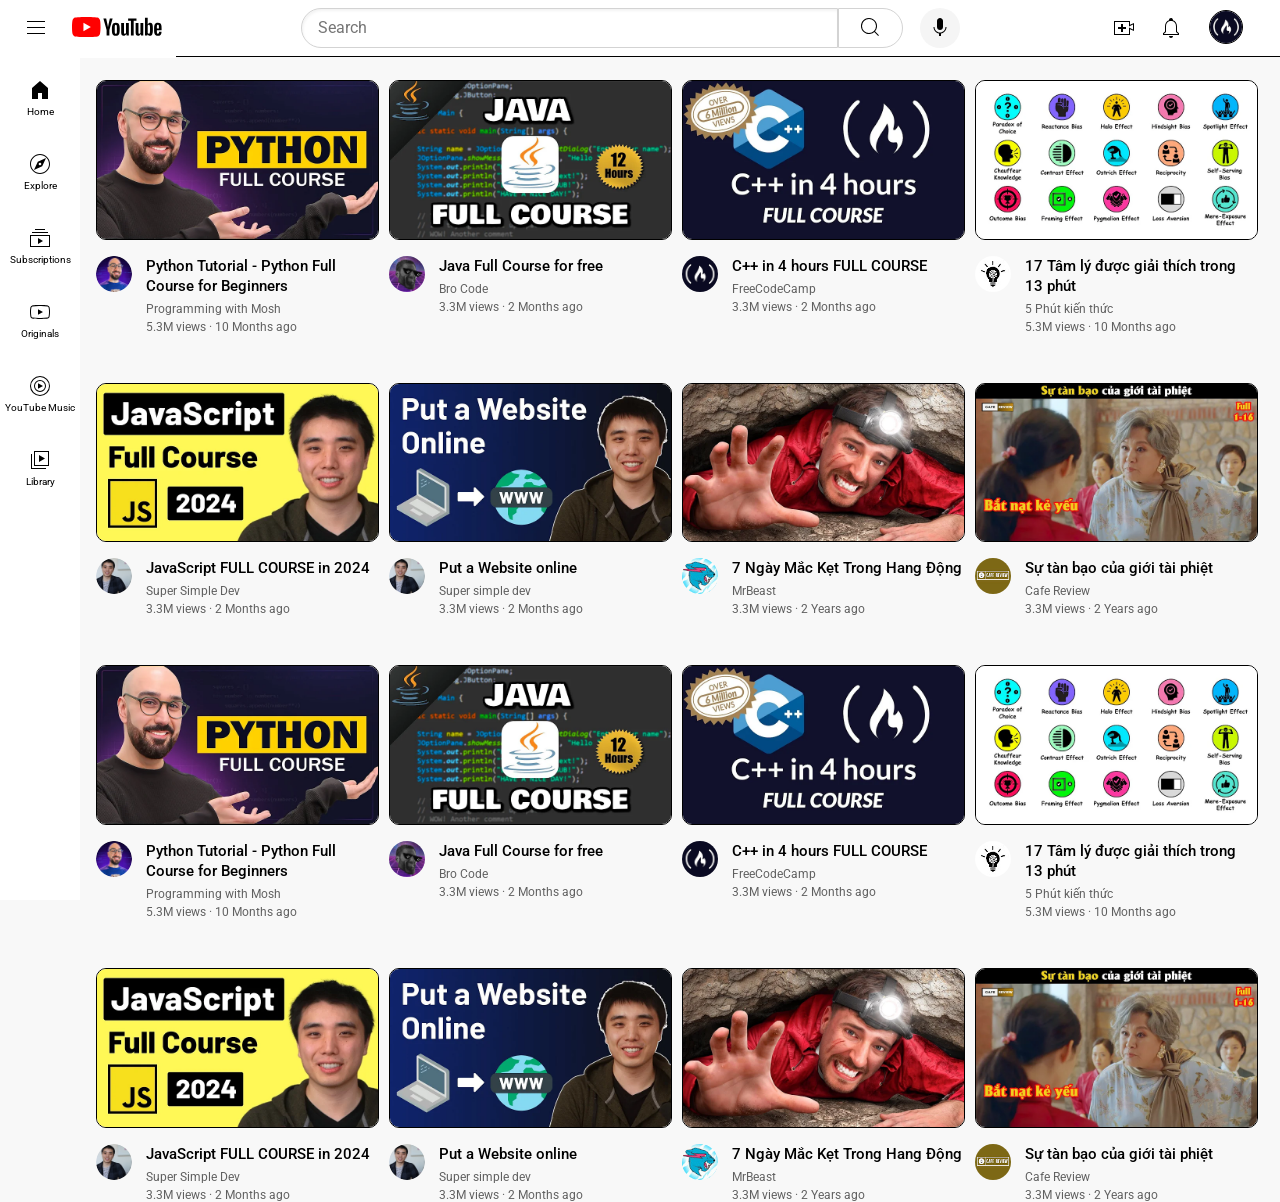
<file: youtube-clone/youtube.html>
<!DOCTYPE html>

<html lang="en"> 
  <head>
    <title>Youtube</title>
    <meta charset="UTF-8">
    <link rel="preconnect" href="https://fonts.googleapis.com">
    <link rel="preconnect" href="https://fonts.gstatic.com" crossorigin>
    <link rel="stylesheet" href="https://fonts.googleapis.com/css2?family=Roboto:wght@400;500;700&display=swap">
    <link rel="stylesheet" href="styles/general.css">
    <link rel="stylesheet" href="styles/header.css">
    <link rel="stylesheet" href="styles/video.css">
    <link rel="stylesheet" href="styles/sidebar.css">
  </head>

  <body>


    <header class="header">
      <div class="nav-bar-left-section">
        <button class="hamburger-menu-button">
          <img class="hamburger-menu" src="icons/header/hamburger-menu.svg">
        </button>
        <button class="youtube-logo-button" title="Youtube Home Page">
          <img class="youtube-logo" src="icons/header/youtube-logo.svg">
        </button>
      </div>

      <div class="nav-bar-middle-section">
        <input class="search-bar" type="text" placeholder="Search">
        <button class="search-button" title="Search">
          <img class="search-icon" src="icons/header/search.svg">
        </button>
        <button class="voice-search-button" title="Search By Voice">          
          <img class="voice-search-icon" src="icons/header/voice-search-icon.svg">
        </button>
      </div>

      <div class="nav-bar-right-section">
        <button class="upload-button">  
          <img class="upload-icon" src="icons/header/upload.svg">
        </button>
        <button class="notifications-button">
          <img class="notifications-icon" src="icons/header/notifications.svg">
        </button>
        <button class="current-user-picture-button">
          <img class="current-user-picture" src="author-avatar/free-code-camp.jpg">
        </button>
      </div>

      <!-- <div class="category-list">
        <button class="category-button active">All</button>
        <button class="category-button">Website</button>
        <button class="category-button">Music</button>
        <button class="category-button">Gaming</button>
        <button class="category-button">Node.js</button>
        <button class="category-button">JavaScript</button>
        <button class="category-button">React.js</button>
        <button class="category-button">TypeScript</button>
        <button class="category-button">Coding</button>
        <button class="category-button">Next.js</button>
        <button class="category-button">Data analysis</button>
        <button class="category-button">Web design</button>
        <button class="category-button">HTML</button>
        <button class="category-button">Tailwind</button>
        <button class="category-button">CSS</button>
        <button class="category-button">Express.js</button>
      </div> -->
    </header>
    

    <nav class="sidebar">
      <div class="sidebar-link">
        <img src="icons/old-sidebar-icon/home.svg">
        <div>Home</div>
      </div>
      <div class="sidebar-link">
        <img src="icons/old-sidebar-icon/explore.svg">
        <div>Explore</div>
      </div>
      <div class="sidebar-link">
        <img src="icons/old-sidebar-icon/subscriptions.svg">
        <div>Subscriptions</div>
      </div>
      <div class="sidebar-link">
        <img src="icons/old-sidebar-icon/originals.svg">
        <div>Originals</div>
      </div>
      <div class="sidebar-link">
        <img src="icons/old-sidebar-icon/youtube-music.svg">
        <div>YouTube Music</div>
      </div>
      <div class="sidebar-link">
        <img src="icons/old-sidebar-icon/library.svg">
        <div>Library</div>
      </div>
      
    </nav>

    <main>


      <section class="video-grid">
        <div class="video-preview">
          <div class="thumbnail-row">
            <img class="video-thumbnail" src="thumbnails/python-fullcourse-thumbnails.webp">
          </div>
    
          <div class="info-row">
            <div class="chanel-avatar">
              <img class="author-avatar" src="author-avatar/programming-with-mosh.jpg">
            </div>
            <div class="video-info">
              <p class="video-title">
                Python Tutorial - Python Full Course for Beginners
              </p>
              <p class="chanel-name">
                Programming with Mosh
              </p>
              <p class="video-stats">
                5.3M views &#183; 10 Months ago
              </p>
            </div>
          </div>
        </div>
        
        <div class="video-preview">
          <div class="thumbnail-row">
            <img class="video-thumbnail" src="thumbnails/java-full-course-thumbnails.webp">
          </div>
    
          <div class="info-row">
            <div class="chanel-avatar">
              <img class="author-avatar" src="author-avatar/bro-code.jpg">
            </div>
            <div class="video-info">
              <p class="video-title">
                Java Full Course for free
              </p>
              <p class="chanel-name">
                Bro Code
              </p>
              <p class="video-stats">
                3.3M views &#183; 2 Months ago
              </p>
            </div>
          </div>
        </div>
    
        <div class="video-preview">
          <div class="thumbnail-row">
            <img class="video-thumbnail" src="thumbnails/cpp-full-course-for-free.webp">
          </div>
    
          <div class="info-row">
            <div class="chanel-avatar">
              <img class="author-avatar" src="author-avatar/free-code-camp.jpg">
            </div>
            <div class="video-info">
              <p class="video-title">
                C++ in 4 hours FULL COURSE
              </p>
              <p class="chanel-name">
                FreeCodeCamp
              </p>
              <p class="video-stats">
                3.3M views &#183; 2 Months ago
              </p>
            </div>
          </div>
        </div>
    
        <div class="video-preview">
          <div class="thumbnail-row">
            <img class="video-thumbnail" src="thumbnails/moi-bay-tam-ly-duoc-giai-thich-trong-13-phut.webp">
          </div>
    
          <div class="info-row">
            <div class="chanel-avatar">
              <img class="author-avatar" src="author-avatar/5-phut-kien-thuc.jpg">
            </div>
            <div class="video-info">
              <p class="video-title">
                17 Tâm lý được giải thích trong 13 phút
              </p>
              <p class="chanel-name">
                5 Phút kiến thức
              </p>
              <p class="video-stats">
                5.3M views &#183; 10 Months ago
              </p>
            </div>
          </div>
        </div>
        
        <div class="video-preview">
          <div class="thumbnail-row">
            <img class="video-thumbnail" src="thumbnails/js-full-course-2024.webp">
          </div>
    
          <div class="info-row">
            <div class="chanel-avatar">
              <img class="author-avatar" src="author-avatar/super-simple-dev.jpg">
            </div>
            <div class="video-info">
              <p class="video-title">
                JavaScript FULL COURSE in 2024
              </p>
              <p class="chanel-name">
                Super Simple Dev
              </p>
              <p class="video-stats">
                3.3M views &#183; 2 Months ago
              </p>
            </div>
          </div>
        </div>
    
        <div class="video-preview">
          <div class="thumbnail-row">
            <img class="video-thumbnail" src="thumbnails/put-a-website-online.webp">
          </div>
    
          <div class="info-row">
            <div class="chanel-avatar">
              <img class="author-avatar" src="author-avatar/super-simple-dev.jpg">
            </div>
            <div class="video-info">
              <p class="video-title">
                Put a Website online
              </p>
              <p class="chanel-name">
                Super simple dev
              </p>
              <p class="video-stats">
                3.3M views &#183; 2 Months ago
              </p>
            </div>
          </div>
        </div>
    
        <div class="video-preview">
          <div class="thumbnail-row">
            <img class="video-thumbnail" src="thumbnails/7-ngay-mac-ket-trong-hang-dong.webp">
          </div>
    
          <div class="info-row">
            <div class="chanel-avatar">
              <img class="author-avatar" src="author-avatar/mr-beast.jpg">
            </div>
            <div class="video-info">
              <p class="video-title">
                7 Ngày Mắc Kẹt Trong Hang Động
              </p>
              <p class="chanel-name">
                MrBeast
              </p>
              <p class="video-stats">
                3.3M views &#183;  2 Years ago
              </p>
            </div>
          </div>
        </div>
    
        <div class="video-preview">
          <div class="thumbnail-row">
            <img class="video-thumbnail" src="thumbnails/su-tan-bao-cua-gioi-tai-phiet.webp">
          </div>
    
          <div class="info-row">
            <div class="chanel-avatar">
              <img class="author-avatar" src="author-avatar/cafe-review.jpg">
            </div>
            <div class="video-info">
              <p class="video-title">
                Sự tàn bạo của giới tài phiệt
              </p>
              <p class="chanel-name">
                Cafe Review
              </p>
              <p class="video-stats">
                3.3M views &#183;  2 Years ago
              </p>
            </div>
          </div>
        </div>
        <div class="video-preview">
          <div class="thumbnail-row">
            <img class="video-thumbnail" src="thumbnails/python-fullcourse-thumbnails.webp">
          </div>
    
          <div class="info-row">
            <div class="chanel-avatar">
              <img class="author-avatar" src="author-avatar/programming-with-mosh.jpg">
            </div>
            <div class="video-info">
              <p class="video-title">
                Python Tutorial - Python Full Course for Beginners
              </p>
              <p class="chanel-name">
                Programming with Mosh
              </p>
              <p class="video-stats">
                5.3M views &#183; 10 Months ago
              </p>
            </div>
          </div>
        </div>
        
        <div class="video-preview">
          <div class="thumbnail-row">
            <img class="video-thumbnail" src="thumbnails/java-full-course-thumbnails.webp">
          </div>
    
          <div class="info-row">
            <div class="chanel-avatar">
              <img class="author-avatar" src="author-avatar/bro-code.jpg">
            </div>
            <div class="video-info">
              <p class="video-title">
                Java Full Course for free
              </p>
              <p class="chanel-name">
                Bro Code
              </p>
              <p class="video-stats">
                3.3M views &#183; 2 Months ago
              </p>
            </div>
          </div>
        </div>
    
        <div class="video-preview">
          <div class="thumbnail-row">
            <img class="video-thumbnail" src="thumbnails/cpp-full-course-for-free.webp">
          </div>
    
          <div class="info-row">
            <div class="chanel-avatar">
              <img class="author-avatar" src="author-avatar/free-code-camp.jpg">
            </div>
            <div class="video-info">
              <p class="video-title">
                C++ in 4 hours FULL COURSE
              </p>
              <p class="chanel-name">
                FreeCodeCamp
              </p>
              <p class="video-stats">
                3.3M views &#183; 2 Months ago
              </p>
            </div>
          </div>
        </div>
    
        <div class="video-preview">
          <div class="thumbnail-row">
            <img class="video-thumbnail" src="thumbnails/moi-bay-tam-ly-duoc-giai-thich-trong-13-phut.webp">
          </div>
    
          <div class="info-row">
            <div class="chanel-avatar">
              <img class="author-avatar" src="author-avatar/5-phut-kien-thuc.jpg">
            </div>
            <div class="video-info">
              <p class="video-title">
                17 Tâm lý được giải thích trong 13 phút
              </p>
              <p class="chanel-name">
                5 Phút kiến thức
              </p>
              <p class="video-stats">
                5.3M views &#183; 10 Months ago
              </p>
            </div>
          </div>
        </div>
        
        <div class="video-preview">
          <div class="thumbnail-row">
            <img class="video-thumbnail" src="thumbnails/js-full-course-2024.webp">
          </div>
    
          <div class="info-row">
            <div class="chanel-avatar">
              <img class="author-avatar" src="author-avatar/super-simple-dev.jpg">
            </div>
            <div class="video-info">
              <p class="video-title">
                JavaScript FULL COURSE in 2024
              </p>
              <p class="chanel-name">
                Super Simple Dev
              </p>
              <p class="video-stats">
                3.3M views &#183; 2 Months ago
              </p>
            </div>
          </div>
        </div>
    
        <div class="video-preview">
          <div class="thumbnail-row">
            <img class="video-thumbnail" src="thumbnails/put-a-website-online.webp">
          </div>
    
          <div class="info-row">
            <div class="chanel-avatar">
              <img class="author-avatar" src="author-avatar/super-simple-dev.jpg">
            </div>
            <div class="video-info">
              <p class="video-title">
                Put a Website online
              </p>
              <p class="chanel-name">
                Super simple dev
              </p>
              <p class="video-stats">
                3.3M views &#183; 2 Months ago
              </p>
            </div>
          </div>
        </div>
    
        <div class="video-preview">
          <div class="thumbnail-row">
            <img class="video-thumbnail" src="thumbnails/7-ngay-mac-ket-trong-hang-dong.webp">
          </div>
    
          <div class="info-row">
            <div class="chanel-avatar">
              <img class="author-avatar" src="author-avatar/mr-beast.jpg">
            </div>
            <div class="video-info">
              <p class="video-title">
                7 Ngày Mắc Kẹt Trong Hang Động
              </p>
              <p class="chanel-name">
                MrBeast
              </p>
              <p class="video-stats">
                3.3M views &#183;  2 Years ago
              </p>
            </div>
          </div>
        </div>
    
        <div class="video-preview">
          <div class="thumbnail-row">
            <img class="video-thumbnail" src="thumbnails/su-tan-bao-cua-gioi-tai-phiet.webp">
          </div>
    
          <div class="info-row">
            <div class="chanel-avatar">
              <img class="author-avatar" src="author-avatar/cafe-review.jpg">
            </div>
            <div class="video-info">
              <p class="video-title">
                Sự tàn bạo của giới tài phiệt
              </p>
              <p class="chanel-name">
                Cafe Review
              </p>
              <p class="video-stats">
                3.3M views &#183;  2 Years ago
              </p>
            </div>
          </div>
        </div>
      </section>
    </main>
  </body>
</html>
</file>
<file: youtube-clone/styles/general.css>
p {
  font-family: Roboto, Arial;
  margin-top: 0px;
  margin-bottom: 0px;
  margin-left: 0px;
  margin-right: 0px;
}

body {
  font-family: Roboto, Arial;
  margin: 0;
  padding-top: 80px;
  padding-left: 96px;
  padding-right: 24px;
  background-color: rgb(248, 248, 248);
}
</file>
<file: youtube-clone/styles/header.css>
.header {
  height: 56px;
  padding-left: 16px;
  padding-right: 16px;

  display: flex;
  flex-direction: row;
  justify-content: space-between;
  position: fixed;
  top: 0;
  left: 0;
  right: 0;
  z-index: 100px;

  background-color: white;
  border-bottom-width: 1px;
  border-bottom-style: solid;
  /* border-bottom-color: rgb(228, 228, 228); */
}

.nav-bar-left-section {
  display: flex;
  align-items: center;

  width: 169px;
  height: 56px;
}

.hamburger-menu-button {
  width: 40px;
  height: 40px;

  padding-top: 8px;
  padding-bottom: 8px;
  padding-left: 8px;
  padding-right: 8px;

  border: none;
  background-color: white;
  cursor: pointer;
}

.hamburger-menu-button:hover {
  border: none;
  border-radius: 24px;
  background-color: rgb(224, 224, 224);;
}

.hamburger-menu {
  width: 24px;
  height: 24px;
}


.youtube-logo-button {
  padding-top: 18px;
  padding-bottom: 18px;
  padding-left: 16px;
  padding-right: 14px;

  border: none;
  background-color: white;
  cursor: pointer;
}

.youtube-logo {
  width: 90px;
  height: 20px;
}

.nav-bar-middle-section {
  flex: 1;
  display: flex;
  align-items: center;

  max-width: 732px;
  height: 56px;
  /* background-color: lightpink; */
}

.search-bar {
  flex: 1;

  max-width: 515px;
  height: 36px;

  font-size: 16px;
  font-weight: 400;
  line-height: 24px;

  padding-left: 16px;
  padding-right: 4px;

  margin-left: 32px;

  border-width: 1px;
  border-style: solid;
  border-color: rgb(211, 211, 211);
  border-top-left-radius: 20px;
  border-bottom-left-radius: 20px;
  box-shadow: inset 1px 2px 3px rgba(0, 0, 0, 0.05);
}

.search-bar::placeholder {
  font-family: Roboto, Arial;
  font-size: 16px;
}

.search-button {
  width: 65px;
  height: 40px;

  padding-top: 1px;
  padding-bottom: 1px;
  padding-left: 6px;
  padding-right: 6px;

  margin-right: 17px;

  border-width: 1px;
  border-style: solid;
  border-color: rgb(211, 211, 211);
  border-top-right-radius: 20px;
  border-bottom-right-radius: 20px;

  background-color:rgb(255, 255, 255);
  cursor: pointer;
}

.search-button:hover,
.voice-search-button:hover {
  background-color: rgb(224, 224, 224);
}

.search-icon {
  height: 24px;
  width: 24px;
  /* margin-top: 4px; */
}

.voice-search-button {
  width: 40px;
  height: 40px;

  border-radius: 20px;
  border: none;
  background-color: rgb(245, 245, 245);
  cursor: pointer;
}

.voice-search-icon {
  width: 24px;
  height: 24px;
}

.nav-bar-right-section {
  width: 150px;
  display: flex;
  align-items: center;
  justify-content: space-between;
  flex-shrink: 0;
  margin-left: 20px;
  margin-right: 10px;

  /* background-color: lightblue; */
}

.upload-button {
  width: 40px;
  height: 40px;

  padding-top: 8px;
  padding-bottom: 8px;
  padding-left: 8px;
  padding-right: 8px;

  border: none;
  background-color: white;
  
  /* margin-right: 6px; */
  cursor: pointer;
}

.upload-icon {
  width: 24px;
  height: 24px;

}

.notifications-button {
  width: 40px;
  height: 40px;

  padding-top: 8px;
  padding-bottom: 8px;
  padding-left: 8px;
  padding-right: 8px;

  border: none;
  background-color: white;

  /* margin-right: 6px; */
  cursor: pointer;
}

.notifications-icon {
  width: 24px;
  height: 24px;
}

.current-user-picture-button {
  width: 45px;
  height: 45px;

  margin-top: 1px;
  margin-bottom: 1px;
  margin-left: 6px;
  margin-right: 6px;

  padding-right: 0px;
  padding-left: 0px;
  padding-top: 0px;
  padding-bottom: 0px;

  border: none;
  /* border-radius: 22.5px; */
  background-color: white;

  /* align-items: center; */
  /* background-size: 100% 100%; */
  cursor: pointer;
}

.current-user-picture {
  width: 32px;
  height: 32px;
  
  border-radius: 30px;
  border: solid;
  border-width: 0.5px;
  border-color: rgb(0, 0, 0);
}

/* .upload-button:hover,
.notifications-button:hover {
  border-radius: 20px;
  background-color: rgb(224, 224, 224);
}

.main-layout .content-wrapper {
  padding: 0 1rem;
  overflow-x: hidden;
  width: 100%;
}

.content-wrapper .category-list {
  display: flex;
  overflow-x: auto;
  gap: 0.75rem;
  padding: 0.75rem 0 0.7rem;
  scrollbar-width: none;
}

.category-list .category-button {
  border: none;
  cursor: pointer;
  font-weight: 500;
  font-size: 0.94rem;
  border-radius: 0.5rem;
  white-space: nowrap;
  color: var(--black-color);
  padding: 0.4rem 0.75rem;
  background: var(--light-gray-color);
}

.category-list .category-button.active {
  color: var(--white-color);
  background: var(--black-color);
  pointer-events: none;
}

.dark-mode .category-list .category-button.active {
  filter: brightness(120%);
}

.category-list .category-button:not(.active):hover {
  background: var(--border-color);
}

.content-wrapper .video-list {
  display: grid; 
  gap: 1rem;
  padding: 1.25rem 0 4rem;
  grid-template-columns: repeat(auto-fill, minmax(300px, 1fr));
} */
</file>
<file: youtube-clone/styles/video.css>
.video-grid {
  display: grid;
  grid-template-columns: 1fr 1fr 1fr 1fr;
  column-gap: 1%;
  row-gap: 5%;
}


.thumbnail-row {
  margin-bottom: 12px;
}
.video-thumbnail {
  width: 100%;
  border-color:  rgb(96, 96, 96);
  border: solid;
  border-width: 0.5px;
  border-radius: 10px;

}

.info-row {
  display: grid;
  grid-template-columns: 50px 1fr;
}
.chanel-avatar {
  vertical-align: top;
}
.author-avatar {
  width: 36px;
  border-radius: 50px;
  /* margin-right: 10px; */
}

.video-title {
  font-size: 15px;
  font-weight: 500;
  line-height: 20px;
  margin-bottom: 6px;
}
.video-stats,
.chanel-name {
  font-size: 12px;
  color: rgb(96, 96, 96);

}
.chanel-name {
  margin-bottom: 4px;
}
</file>
<file: youtube-clone/styles/sidebar.css>
.sidebar {
  position: fixed;
  left: 0;
  bottom: 0;
  top: 55px;
  background-color: white;
  width: 80px;
  z-index: 200;
  padding-top: 5px;
}

.sidebar-link {
  height: 74px;
  display: flex;
  justify-content: center;
  align-items: center;
  flex-direction: column;
  cursor: pointer;
}

.sidebar-link:hover {
  background-color: rgb(235, 235, 235);
}

.sidebar-link img {
  height: 24px;
  margin-bottom: 4px;
}

.sidebar-link div {
  font-size: 10px;
}
</file>
